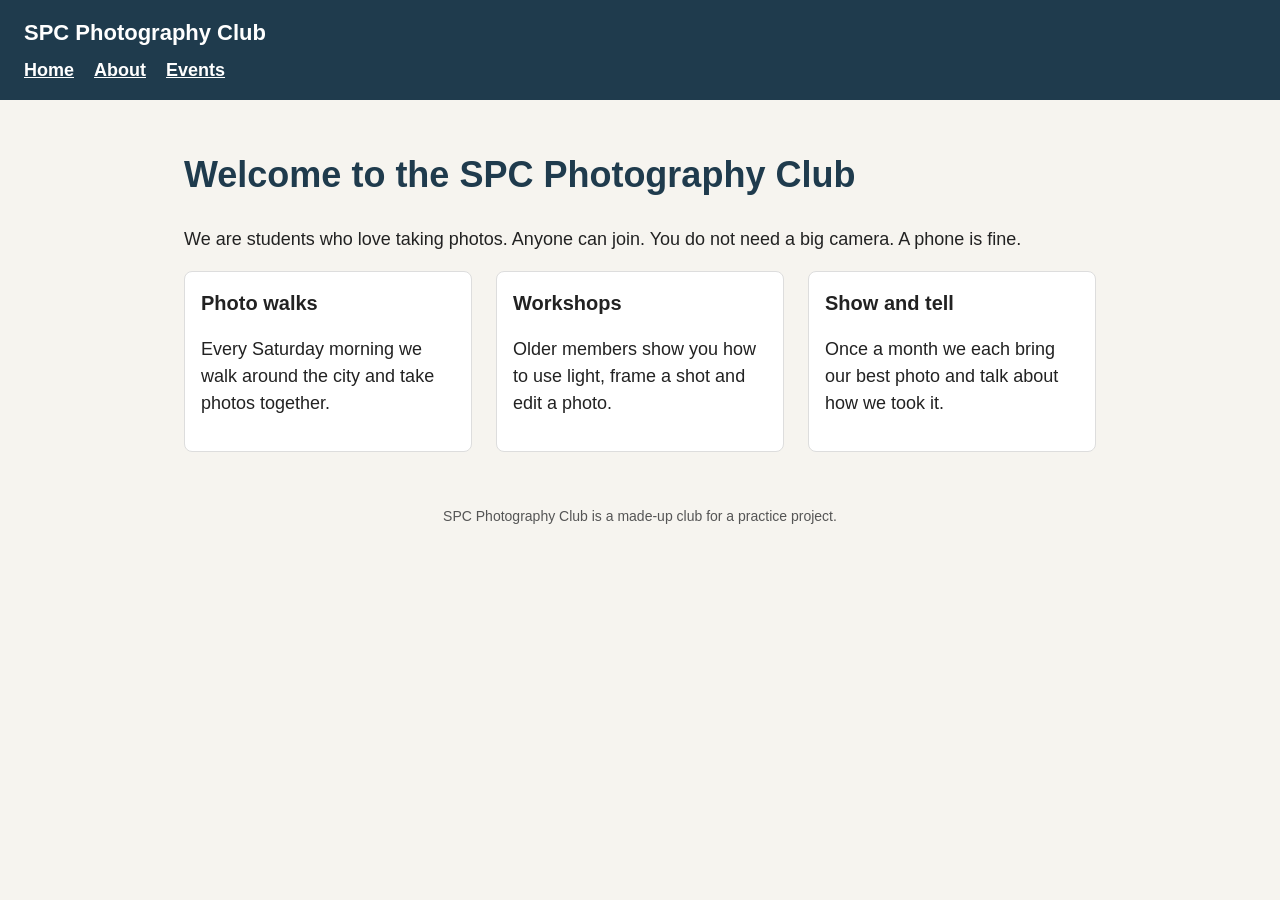
<file: index.html>
<!DOCTYPE html>
<html lang="en">
<head>
  <meta charset="utf-8">
  <title>SPC Photography Club</title>
  <link rel="stylesheet" href="style.css">
</head>
<body>
  <header class="site-header">
    <p class="club-name">SPC Photography Club</p>
    <nav class="menu">
      <a href="index.html">Home</a>
      <a href="about.html">About</a>
      <a href="events.html">Events</a>
    </nav>
  </header>

  <main>
    <h1>Welcome to the SPC Photography Club</h1>
    <p class="welcome">We are students who love taking photos. Anyone can join. You do not need a big camera. A phone is fine.</p>

    <div class="cards">
      <div class="card">
        <h2>Photo walks</h2>
        <p>Every Saturday morning we walk around the city and take photos together.</p>
      </div>
      <div class="card">
        <h2>Workshops</h2>
        <p>Older members show you how to use light, frame a shot and edit a photo.</p>
      </div>
      <div class="card">
        <h2>Show and tell</h2>
        <p>Once a month we each bring our best photo and talk about how we took it.</p>
      </div>
    </div>
  </main>

  <footer class="site-footer">
    <p>SPC Photography Club is a made-up club for a practice project.</p>
  </footer>

  <script src="script.js"></script>
</body>
</html>
</file>
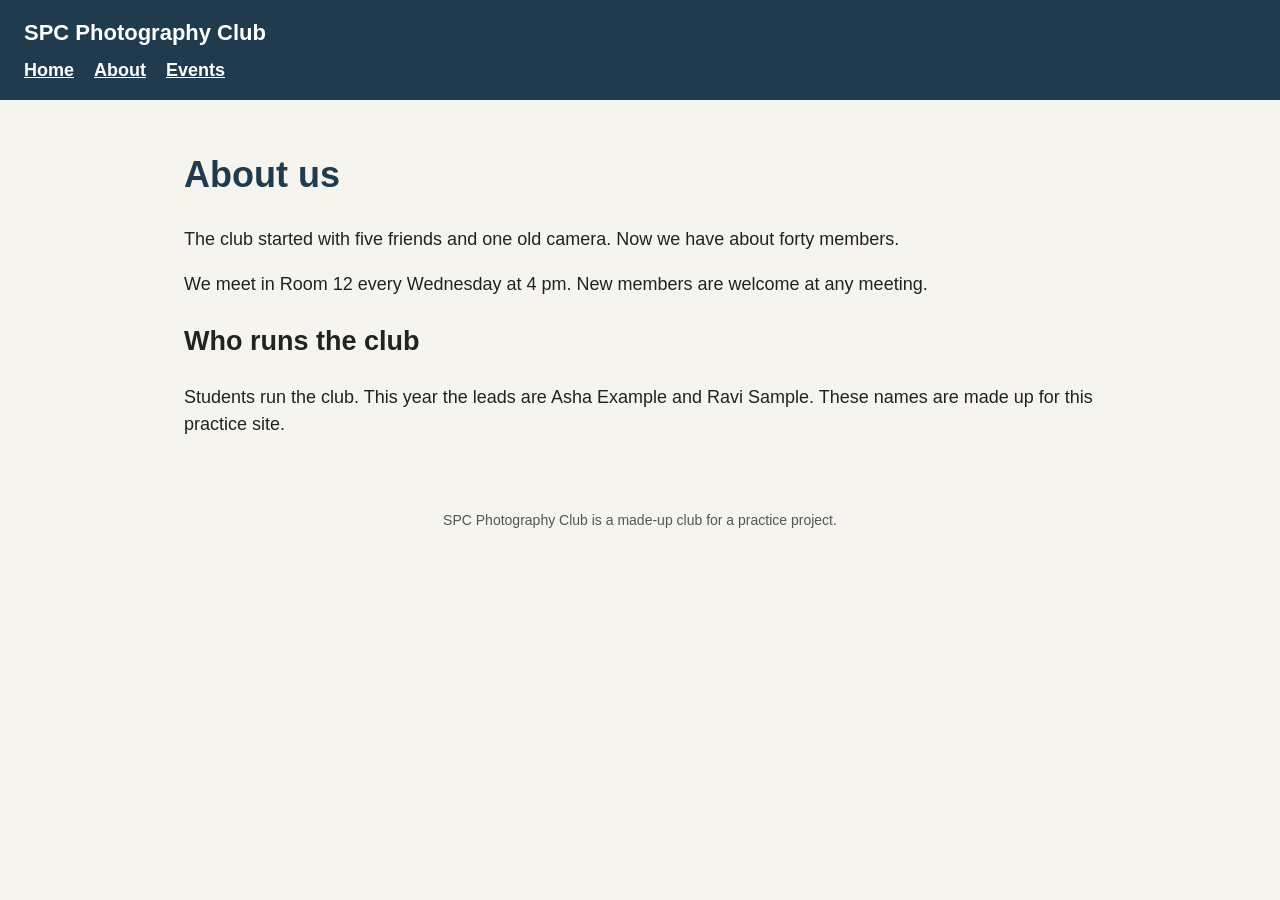
<file: about.html>
<!DOCTYPE html>
<html lang="en">
<head>
  <meta charset="utf-8">
  <title>About us | SPC Photography Club</title>
  <link rel="stylesheet" href="style.css">
</head>
<body>
  <header class="site-header">
    <p class="club-name">SPC Photography Club</p>
    <nav class="menu">
      <a href="index.html">Home</a>
      <a href="about.html">About</a>
      <a href="events.html">Events</a>
    </nav>
  </header>

  <main>
    <h1>About us</h1>
    <p>The club started with five friends and one old camera. Now we have about forty members.</p>
    <p>We meet in Room 12 every Wednesday at 4 pm. New members are welcome at any meeting.</p>
    <h2>Who runs the club</h2>
    <p>Students run the club. This year the leads are Asha Example and Ravi Sample. These names are made up for this practice site.</p>
  </main>

  <footer class="site-footer">
    <p>SPC Photography Club is a made-up club for a practice project.</p>
  </footer>
</body>
</html>
</file>
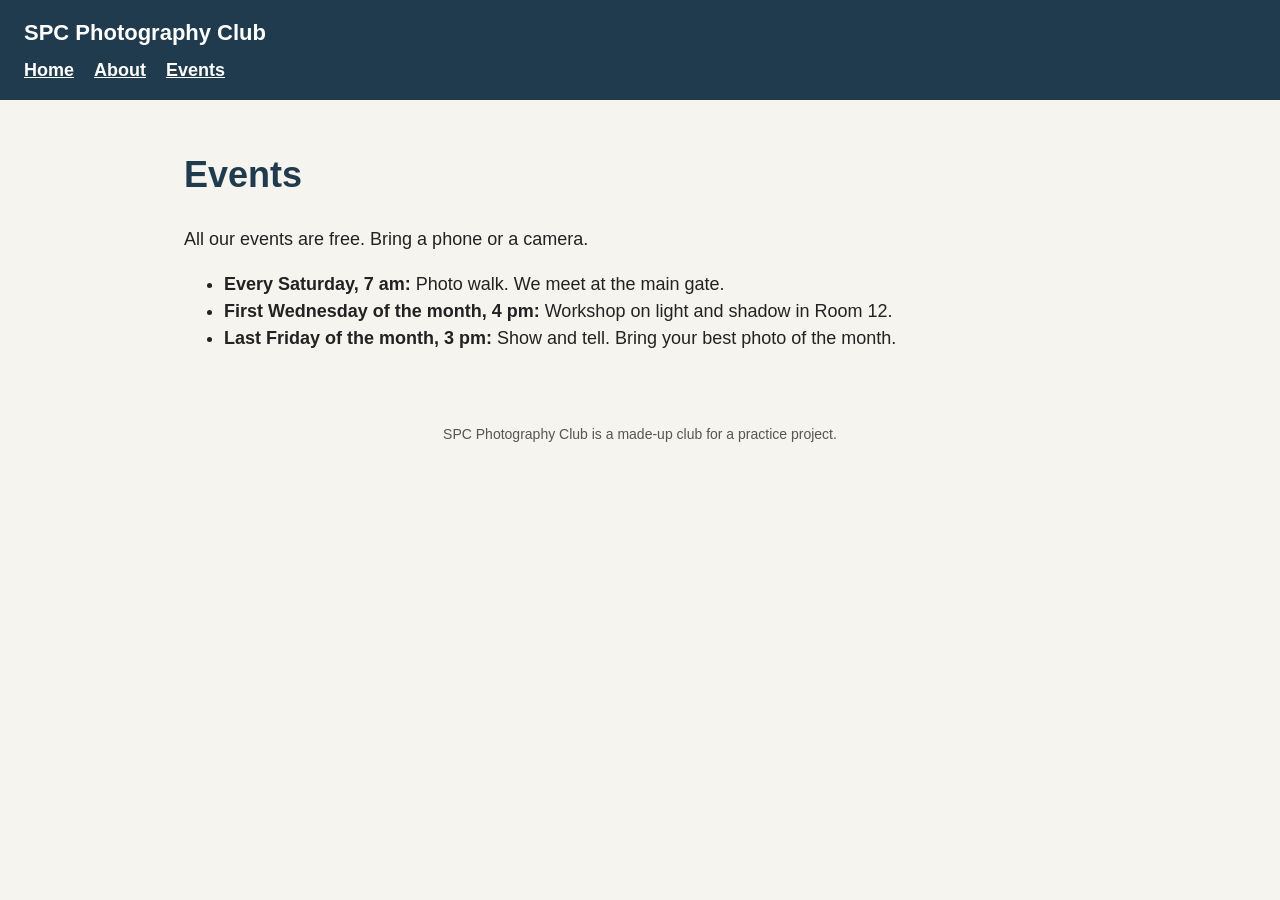
<file: events.html>
<!DOCTYPE html>
<html lang="en">
<head>
  <meta charset="utf-8">
  <title>Events | SPC Photography Club</title>
  <link rel="stylesheet" href="style.css">
</head>
<body>
  <header class="site-header">
    <p class="club-name">SPC Photography Club</p>
    <nav class="menu">
      <a href="index.html">Home</a>
      <a href="about.html">About</a>
      <a href="events.html">Events</a>
    </nav>
  </header>

  <main>
    <h1>Events</h1>
    <p>All our events are free. Bring a phone or a camera.</p>
    <ul class="event-list">
      <li><strong>Every Saturday, 7 am:</strong> Photo walk. We meet at the main gate.</li>
      <li><strong>First Wednesday of the month, 4 pm:</strong> Workshop on light and shadow in Room 12.</li>
      <li><strong>Last Friday of the month, 3 pm:</strong> Show and tell. Bring your best photo of the month.</li>
    </ul>
  </main>

  <footer class="site-footer">
    <p>SPC Photography Club is a made-up club for a practice project.</p>
  </footer>
</body>
</html>
</file>
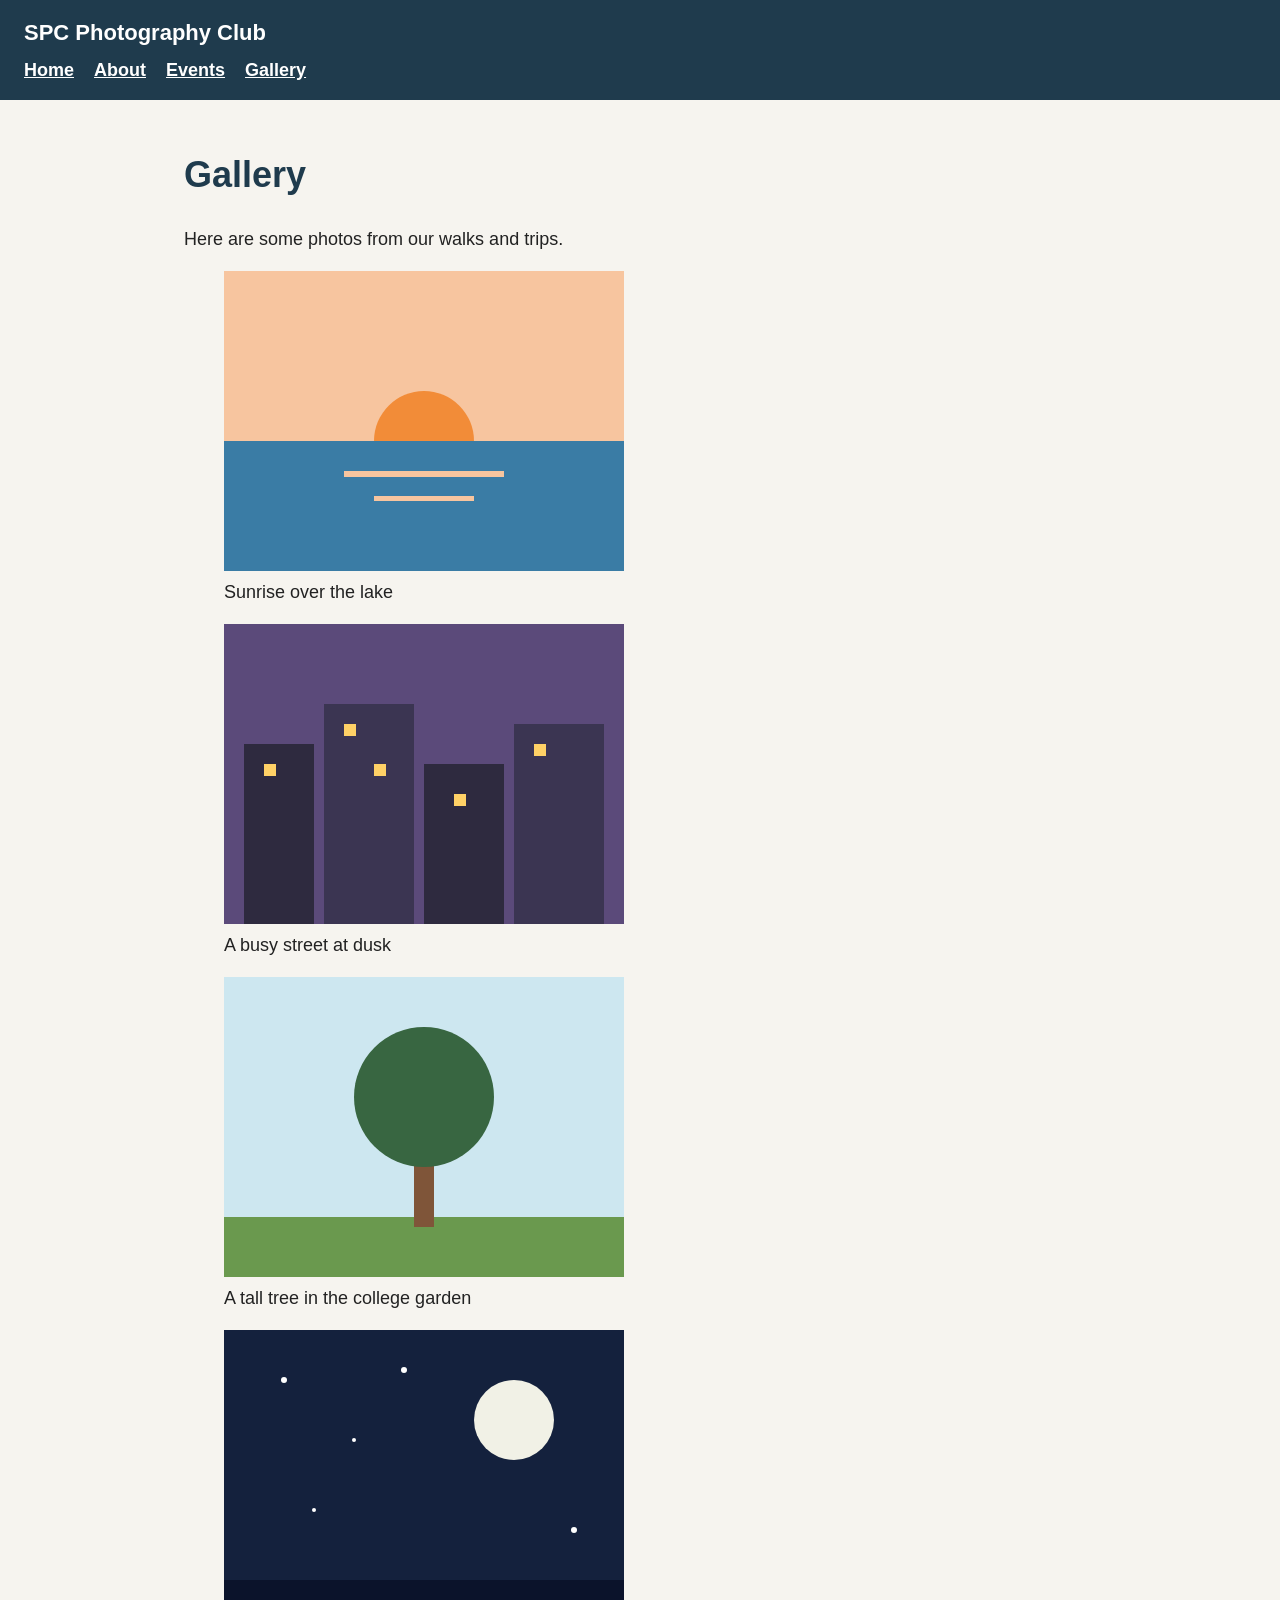
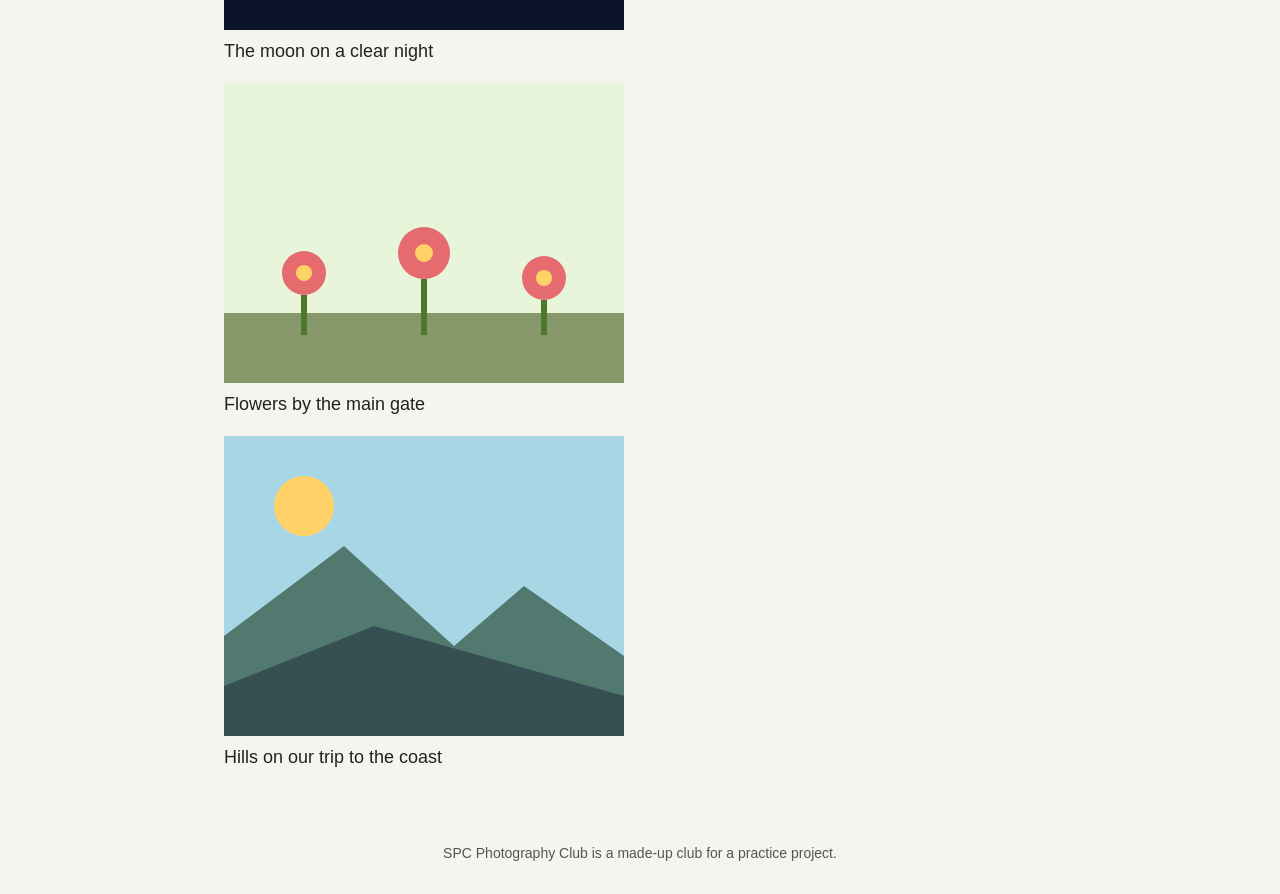
<file: gallery.html>
<!DOCTYPE html>
<html lang="en">
<head>
  <meta charset="utf-8">
  <meta name="viewport" content="width=device-width, initial-scale=1">
  <title>Gallery | SPC Photography Club</title>
  <link rel="stylesheet" href="style.css">
</head>
<body>
  <header class="site-header">
    <p class="club-name">SPC Photography Club</p>
    <nav class="menu">
      <a href="index.html">Home</a>
      <a href="about.html">About</a>
      <a href="events.html">Events</a>
      <a href="gallery.html">Gallery</a>
    </nav>
  </header>

  <main>
    <h1>Gallery</h1>
    <p>Here are some photos from our walks and trips.</p>

    <div class="gallery">
      <figure>
        <img src="images/photo-1.svg" alt="The sun rising over a lake" width="400" height="300">
        <figcaption>Sunrise over the lake</figcaption>
      </figure>
      <figure>
        <img src="images/photo-2.svg" alt="Tall buildings with lit windows at dusk" width="400" height="300">
        <figcaption>A busy street at dusk</figcaption>
      </figure>
      <figure>
        <img src="images/photo-3.svg" alt="A tall green tree on a lawn" width="400" height="300">
        <figcaption>A tall tree in the college garden</figcaption>
      </figure>
      <figure>
        <img src="images/photo-4.svg" alt="A full moon and stars in a dark sky" width="400" height="300">
        <figcaption>The moon on a clear night</figcaption>
      </figure>
      <figure>
        <img src="images/photo-5.svg" alt="Three red flowers on green stems" width="400" height="300">
        <figcaption>Flowers by the main gate</figcaption>
      </figure>
      <figure>
        <img src="images/photo-6.svg" alt="Green hills under a yellow sun" width="400" height="300">
        <figcaption>Hills on our trip to the coast</figcaption>
      </figure>
    </div>
  </main>

  <footer class="site-footer">
    <p>SPC Photography Club is a made-up club for a practice project.</p>
  </footer>
</body>
</html>
</file>
<file: style.css>
/* style.css: the look of every page on the site. */

/* Make widths include padding and borders. This keeps sizes easy to work out. */
* {
  box-sizing: border-box;
}

body {
  margin: 0;
  font-family: Arial, Helvetica, sans-serif;
  font-size: 18px;
  line-height: 1.5;
  color: #222222;
  background: #f6f4ef;
}

/* The dark bar at the top of the page */
.site-header {
  background: #1f3b4d;
  color: #ffffff;
  padding: 16px 24px;
}

.club-name {
  margin: 0;
  font-size: 22px;
  font-weight: bold;
}

/* The middle part of the page */
main {
  width: 960px;
  margin: 0 auto;
  padding: 24px;
}

h1 {
  color: #1f3b4d;
}

/* The three cards on the home page sit side by side */
.cards {
  display: flex;
  gap: 24px;
}

.card {
  width: 288px;
  background: #ffffff;
  border: 1px solid #dddddd;
  border-radius: 8px;
  padding: 16px;
}

.card h2 {
  margin-top: 0;
  font-size: 20px;
}

/* The strip at the bottom of the page */
.site-footer {
  padding: 16px 24px;
  font-size: 14px;
  color: #555555;
  text-align: center;
}

/* The menu at the top of every page */
.menu {
  display: flex;
  flex-wrap: wrap;
  gap: 8px 20px;
  margin-top: 8px;
}

.menu a {
  color: #ffffff;
  font-weight: bold;
}
</file>
